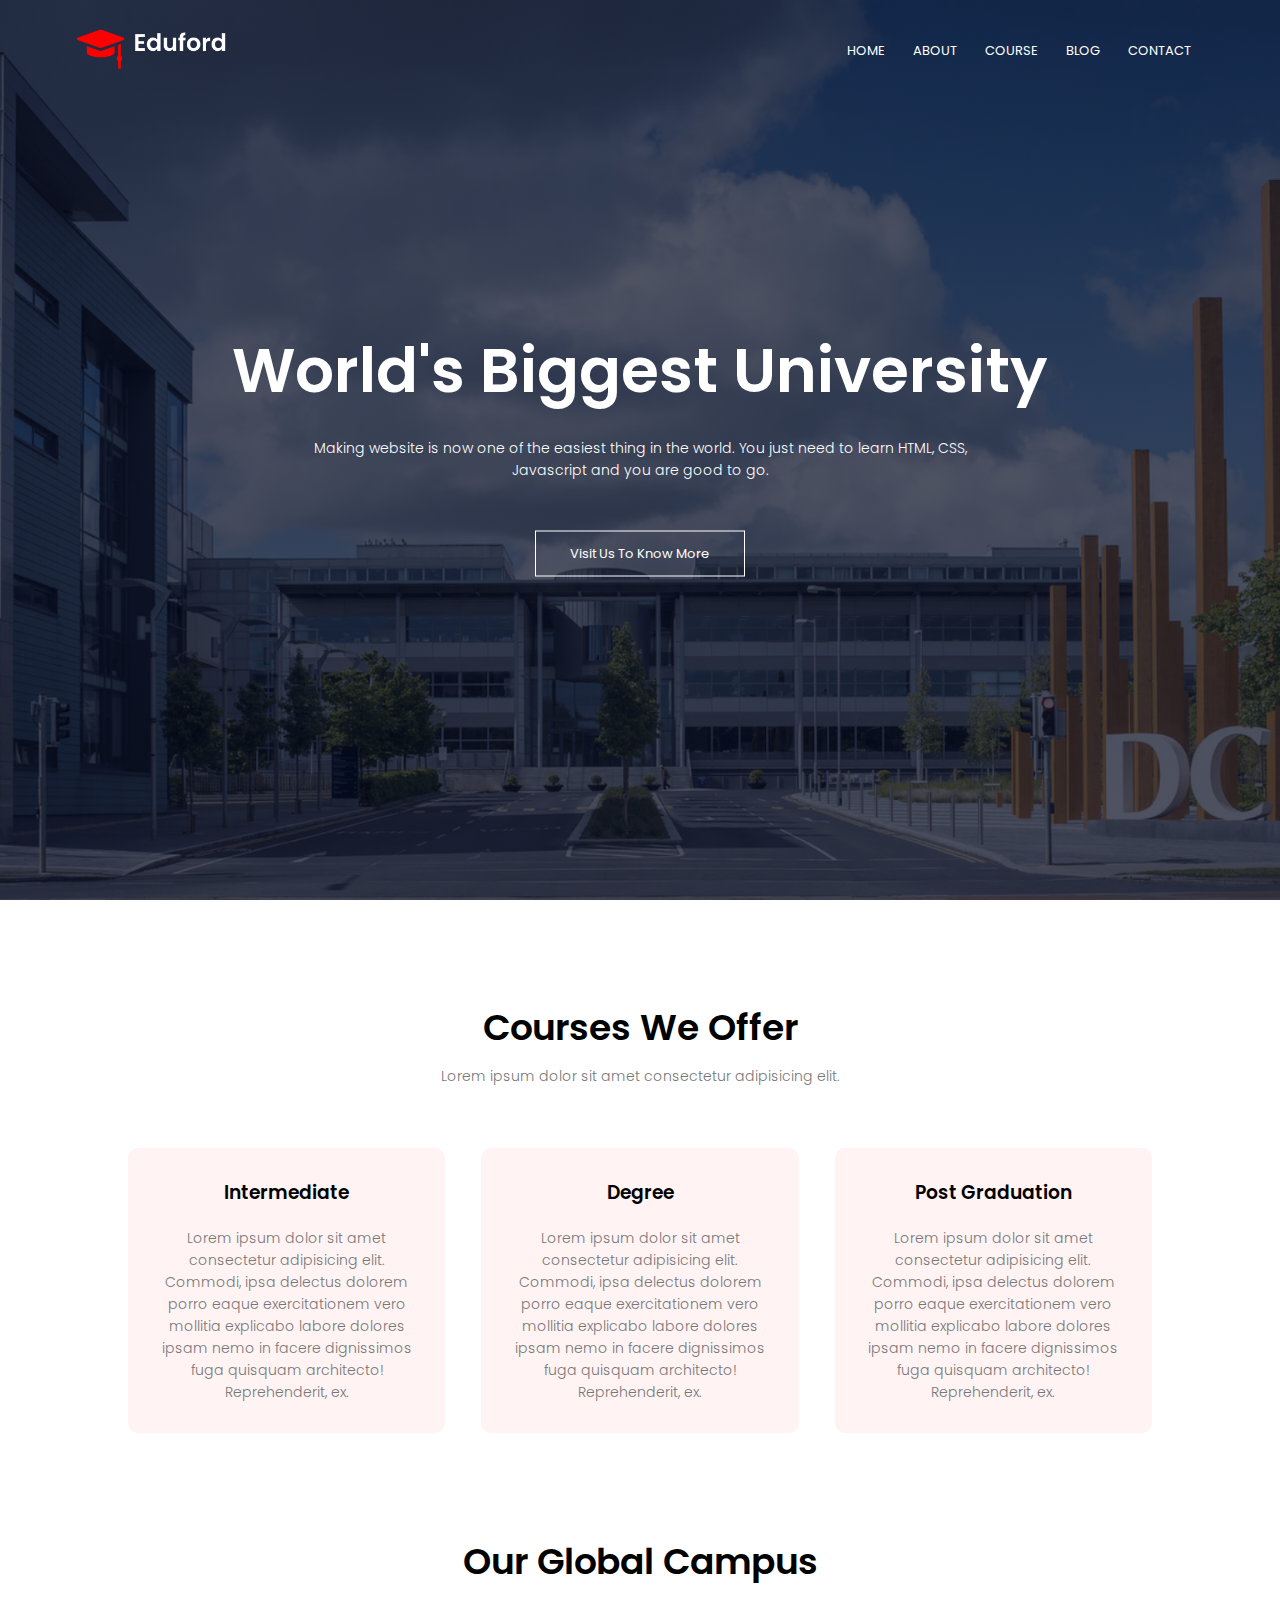
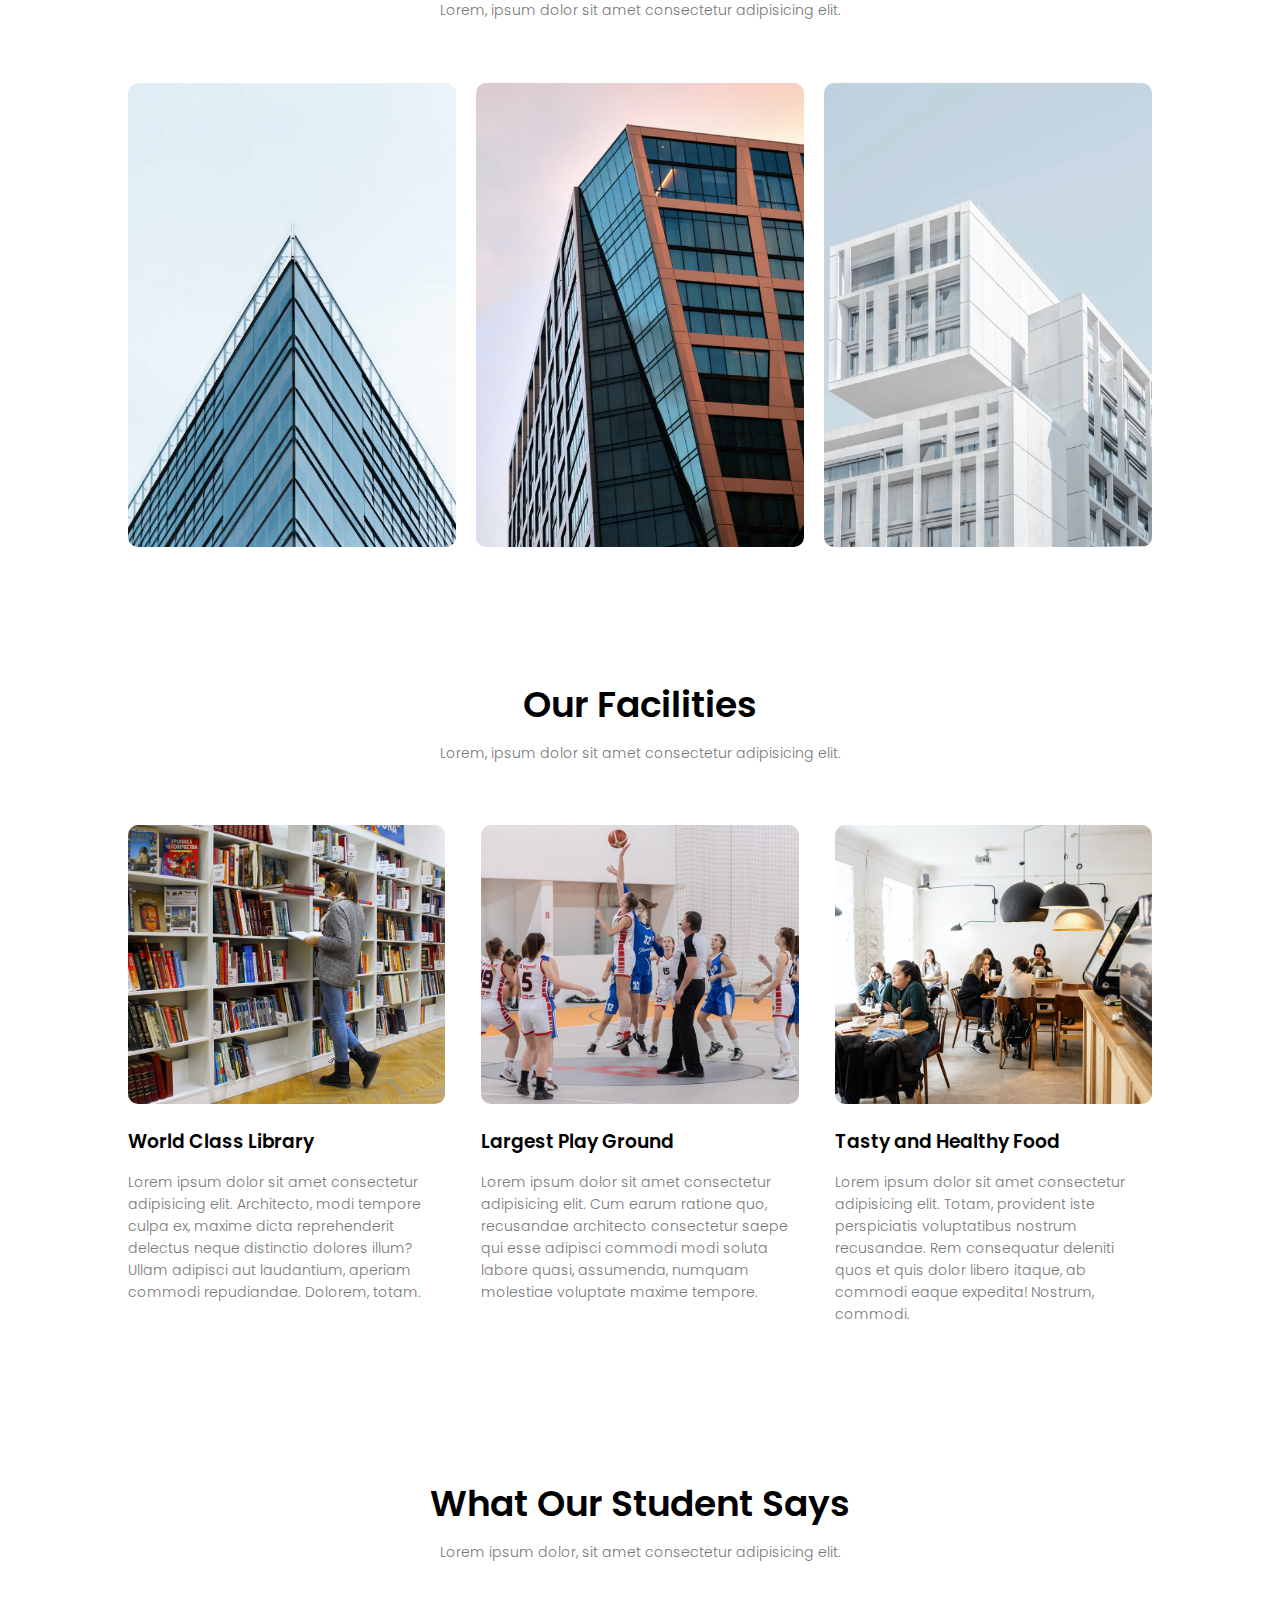
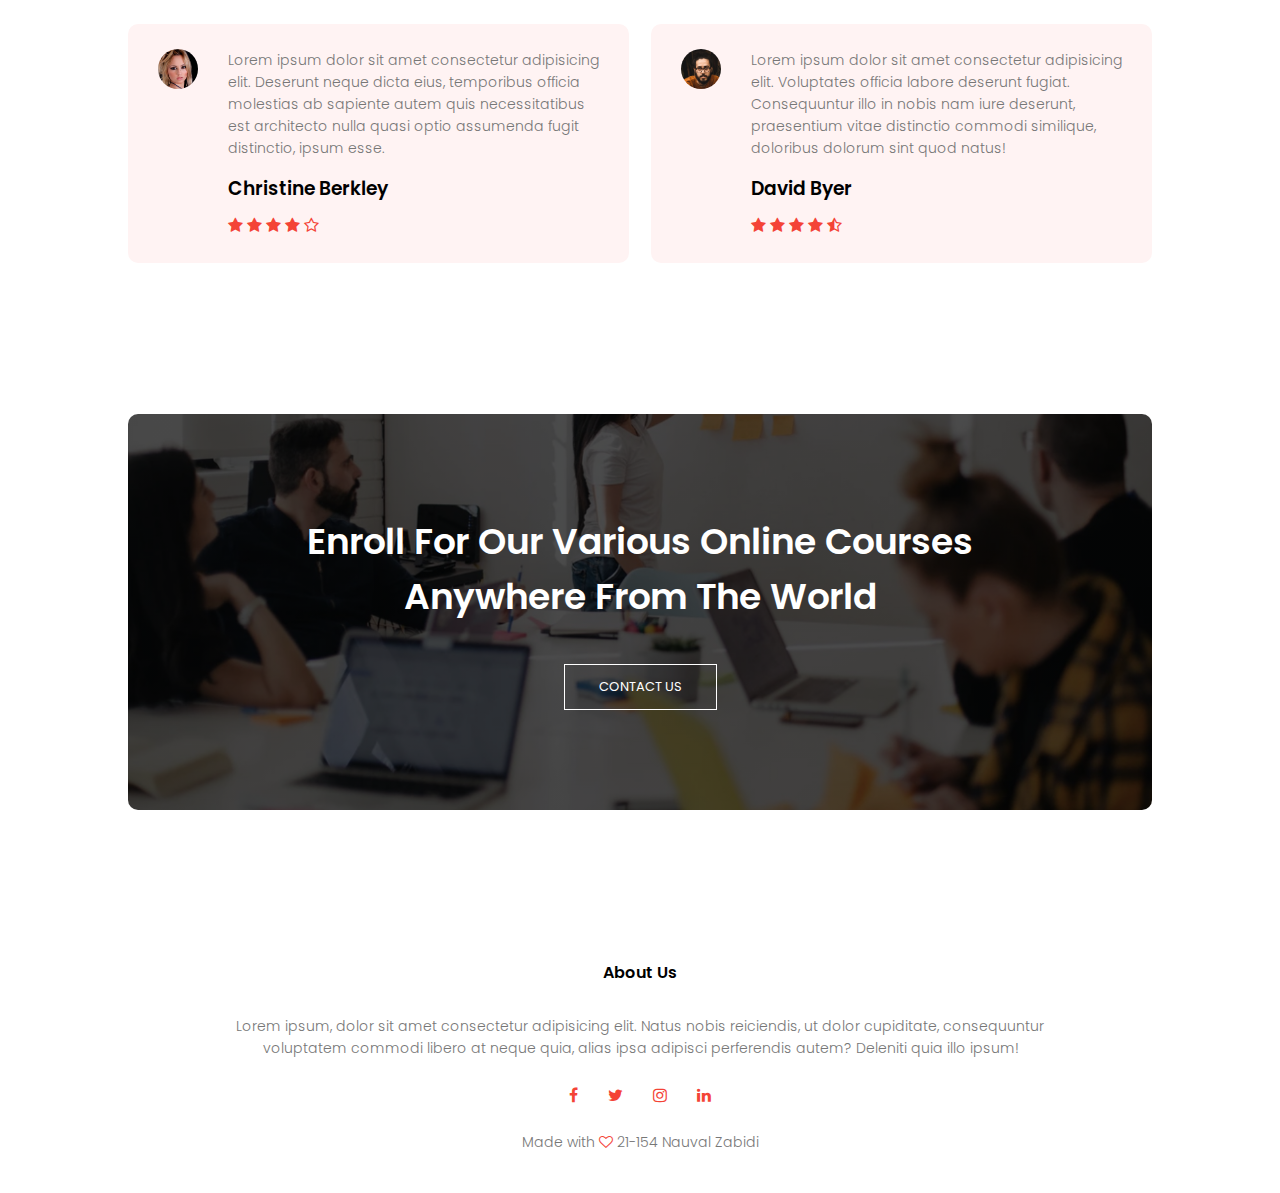
<file: index.html>
<!DOCTYPE html>
<html lang="en">
<head>
    <meta charset="UTF-8">
    <meta http-equiv="X-UA-Compatible" content="IE=edge">
    <meta name="viewport" content="width=device-width, initial-scale=1.0">
    <title>210441100154 Moh. Nauval Zabidi</title>
    <link rel="stylesheet" href="style.css">
    <link rel="preconnect" href="htpps://fonts/gstatic.com">
    <link href="https://fonts.googleapis.com/css2?family=Poppins:wght@100;200;300;400;500;600;700&display=swap" rel="stylesheet">
    <link rel="stylesheet" href="https://stackpath.bootstrapcdn.com/font-awesome/4.7.0/css/font-awesome.min.css">
</head>
<body>
<section class="header">
    <nav>
        <a href="index.html"><img src="images/logo.png"></a>
        <div class="nav-links" id="navLinks">
            <i class="fa fa-times" onclick="hideMenu()"></i>
            <ul>
                <li><a href="index.html">HOME</a></li>
                <li><a href="about.html">ABOUT</a></li>
                <li><a href="course.html">COURSE</a></li>
                <li><a href="blog.html">BLOG</a></li>
                <li><a href="contact.html">CONTACT</a></li>
            </ul>
        </div>
        <i class="fa fa-bars" onclick="showMenu()"></i>
    </nav>

    <div class="text-box">
        <h1>World's Biggest University</h1>
        <p>Making website is now one of the easiest thing in the world. You just need to learn HTML, CSS,<br>Javascript and you are good to go.</p>
        
        <a href="" class="hero-btn">Visit Us To Know More</a>
    </div>
</section>

<!------- Course ------>
<section class="course">
    <h1>Courses We Offer</h1>
    <p>Lorem ipsum dolor sit amet consectetur adipisicing elit.</p>

    <div class="row">
        <div class="course-col">
            <h3>Intermediate</h3>
            <p>Lorem ipsum dolor sit amet consectetur adipisicing elit. Commodi, ipsa delectus dolorem porro eaque exercitationem vero mollitia explicabo labore dolores ipsam nemo in facere dignissimos fuga quisquam architecto! Reprehenderit, ex.</p>
        </div>
        <div class="course-col">
            <h3>Degree</h3>
            <p>Lorem ipsum dolor sit amet consectetur adipisicing elit. Commodi, ipsa delectus dolorem porro eaque exercitationem vero mollitia explicabo labore dolores ipsam nemo in facere dignissimos fuga quisquam architecto! Reprehenderit, ex.</p>
        </div>
        <div class="course-col">
            <h3>Post Graduation</h3>
            <p>Lorem ipsum dolor sit amet consectetur adipisicing elit. Commodi, ipsa delectus dolorem porro eaque exercitationem vero mollitia explicabo labore dolores ipsam nemo in facere dignissimos fuga quisquam architecto! Reprehenderit, ex.</p>
        </div>
    </div>
</section>

<!------- Campus ------>

<section class="campus">
    <h1>Our Global Campus</h1>
    <p>Lorem, ipsum dolor sit amet consectetur adipisicing elit.</p>
    <div class="row">
        <div class="campus-col">
            <img src="images/london.png">
            <div class="layer">
                <h3>LONDON</h3>
            </div>
        </div>
        <div class="campus-col">
            <img src="images/newyork.png">
            <div class="layer">
                <h3>NEW YORK</h3>
            </div>
        </div>
        <div class="campus-col">
            <img src="images/washington.png">
            <div class="layer">
                <h3>WASHINGTON</h3>
            </div>
        </div>
    </div>
</section>

<!------- Facilities ------>
<section class="facilities">
    <h1>Our Facilities</h1>
    <p>Lorem, ipsum dolor sit amet consectetur adipisicing elit.</p>
    <div class="row">
        <div class="facilities-col">
            <img src="images/library.png">
            <h3>World Class Library</h3>
            <p>Lorem ipsum dolor sit amet consectetur adipisicing elit. Architecto, modi tempore culpa ex, maxime dicta reprehenderit delectus neque distinctio dolores illum? Ullam adipisci aut laudantium, aperiam commodi repudiandae. Dolorem, totam.</p>
        </div>
        <div class="facilities-col">
            <img src="images/basketball.png">
            <h3>Largest Play Ground</h3>
            <p>Lorem ipsum dolor sit amet consectetur adipisicing elit. Cum earum ratione quo, recusandae architecto consectetur saepe qui esse adipisci commodi modi soluta labore quasi, assumenda, numquam molestiae voluptate maxime tempore.</p>
        </div>
        <div class="facilities-col">
            <img src="images/cafeteria.png">
            <h3>Tasty and Healthy Food</h3>
            <p>Lorem ipsum dolor sit amet consectetur adipisicing elit. Totam, provident iste perspiciatis voluptatibus nostrum recusandae. Rem consequatur deleniti quos et quis dolor libero itaque, ab commodi eaque expedita! Nostrum, commodi.</p>
        </div>
    </div>
</section>

<!------- testimonials ------>
<section class="testimonials">
    <h1>What Our Student Says</h1>
    <p>Lorem ipsum dolor, sit amet consectetur adipisicing elit.</p>

    <div class="row">
        <div class="testimonial-col">
            <img src="images/user1.jpg">
            <div>
                <p>Lorem ipsum dolor sit amet consectetur adipisicing elit. Deserunt neque dicta eius, temporibus officia molestias ab sapiente autem quis necessitatibus est architecto nulla quasi optio assumenda fugit distinctio, ipsum esse.</p>
                <h3>Christine Berkley</h3>
                <i class="fa fa-star"></i>
                <i class="fa fa-star"></i>
                <i class="fa fa-star"></i>
                <i class="fa fa-star"></i>
                <i class="fa fa-star-o"></i>
            </div>
        </div>
        <div class="testimonial-col">
            <img src="images/user2.jpg">
            <div>
                <p>Lorem ipsum dolor sit amet consectetur adipisicing elit. Voluptates officia labore deserunt fugiat. Consequuntur illo in nobis nam iure deserunt, praesentium vitae distinctio commodi similique, doloribus dolorum sint quod natus!</p>
                <h3>David Byer</h3>
                <i class="fa fa-star"></i>
                <i class="fa fa-star"></i>
                <i class="fa fa-star"></i>
                <i class="fa fa-star"></i>
                <i class="fa fa-star-half-o"></i>
            </div>
        </div>
    </div>
</section>

<!------- Call To Action ------>
<section class="cta">
    <h1>Enroll For Our Various Online Courses<br>Anywhere From The World</h1>
    <a href="" class="hero-btn">CONTACT US</a>
</section>

<!------- Footer ------>
<section class="footer">
    <h4>About Us</h4>
    <p>Lorem ipsum, dolor sit amet consectetur adipisicing elit. Natus nobis reiciendis, ut dolor cupiditate, consequuntur <br> voluptatem commodi libero at neque quia, alias ipsa adipisci perferendis autem? Deleniti quia illo ipsum!</p>
    <div class="icons">
        <i class="fa fa-facebook"></i>
        <i class="fa fa-twitter"></i>
        <i class="fa fa-instagram"></i>
        <i class="fa fa-linkedin"></i>
    </div>
    <p>Made with <i class="fa fa-heart-o"></i> 21-154 Nauval Zabidi</p>
</section>


<!------- JavaScript for toogle Menu ------>

<script>
    var navLinks = document.getElementById("navLinks");
    function showMenu(){
        navLinks.style.right = "0";
    }
    function hideMenu(){
        navLinks.style.right = "-200px";
    }
</script>

</body>
</html>
</file>
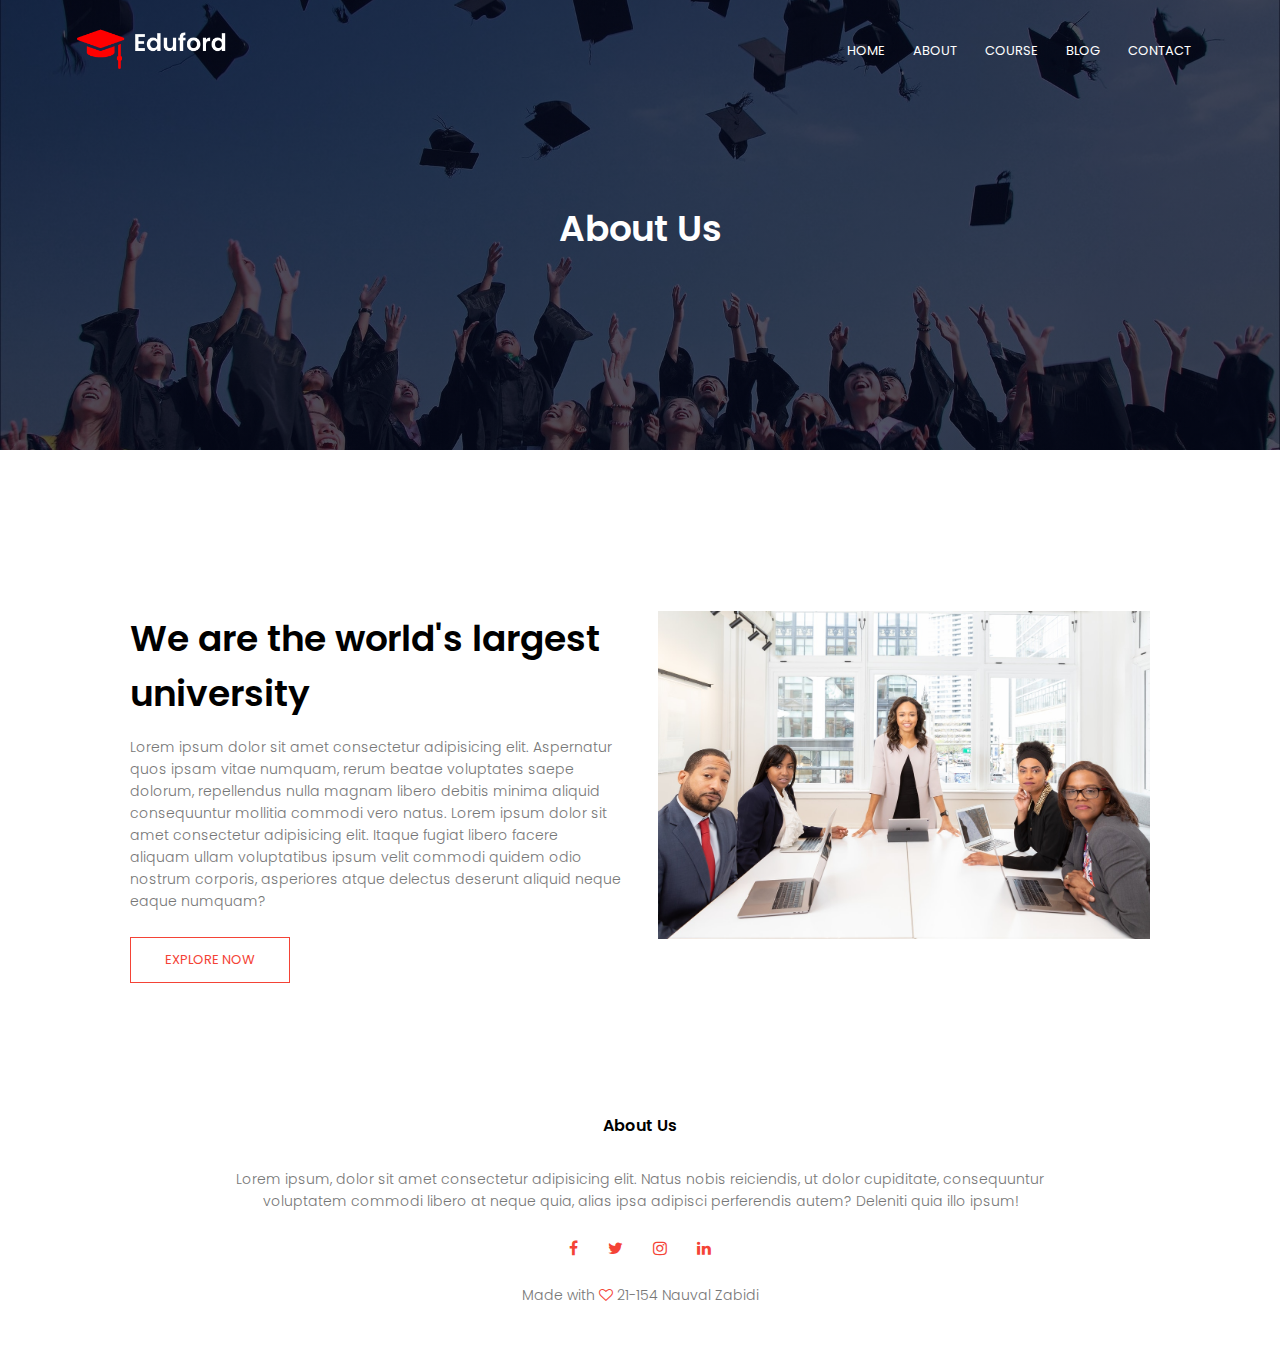
<file: about.html>
<!DOCTYPE html>
<html lang="en">
<head>
    <meta charset="UTF-8">
    <meta http-equiv="X-UA-Compatible" content="IE=edge">
    <meta name="viewport" content="width=device-width, initial-scale=1.0">
    <title>University Website Desaign - Easy Tutorials</title>
    <link rel="stylesheet" href="style.css">
    <link rel="preconnect" href="htpps://fonts/gstatic.com">
    <link href="https://fonts.googleapis.com/css2?family=Poppins:wght@100;200;300;400;500;600;700&display=swap" rel="stylesheet">
    <link rel="stylesheet" href="https://stackpath.bootstrapcdn.com/font-awesome/4.7.0/css/font-awesome.min.css">
</head>
<body>
<section class="sub-header">
    <nav>
        <a href="index.html"><img src="images/logo.png"></a>
        <div class="nav-links" id="navLinks">
            <i class="fa fa-times" onclick="hideMenu()"></i>
            <ul>
                <li><a href="index.html">HOME</a></li>
                <li><a href="about.html">ABOUT</a></li>
                <li><a href="course.html">COURSE</a></li>
                <li><a href="blog.html">BLOG</a></li>
                <li><a href="contact.html">CONTACT</a></li>
            </ul>
        </div>
        <i class="fa fa-bars" onclick="showMenu()"></i>
    </nav>
    <h1>About Us</h1>
</section>

<!------- about us content ------>
<section class="about-us">
    <div class="row">
        <div class="about-col">
            <h1>We are the world's largest university</h1>
            <p>Lorem ipsum dolor sit amet consectetur adipisicing elit. Aspernatur quos ipsam vitae numquam, rerum beatae voluptates saepe dolorum, repellendus nulla magnam libero debitis minima aliquid consequuntur mollitia commodi vero natus. Lorem ipsum dolor sit amet consectetur adipisicing elit. Itaque fugiat libero facere aliquam ullam voluptatibus ipsum velit commodi quidem odio nostrum corporis, asperiores atque delectus deserunt aliquid neque eaque numquam?</p>
            <a href="" class="hero-btn red-btn">EXPLORE NOW</a>
        </div>
        <div class="about-col">
            <img src="images/about.jpg">
        </div>
    </div>
</section>

<!------- Footer ------>
<section class="footer">
    <h4>About Us</h4>
    <p>Lorem ipsum, dolor sit amet consectetur adipisicing elit. Natus nobis reiciendis, ut dolor cupiditate, consequuntur <br> voluptatem commodi libero at neque quia, alias ipsa adipisci perferendis autem? Deleniti quia illo ipsum!</p>
    <div class="icons">
        <i class="fa fa-facebook"></i>
        <i class="fa fa-twitter"></i>
        <i class="fa fa-instagram"></i>
        <i class="fa fa-linkedin"></i>
    </div>
    <p>Made with <i class="fa fa-heart-o"></i> 21-154 Nauval Zabidi</p>
</section>


<!------- JavaScript for toogle Menu ------>

<script>
    var navLinks = document.getElementById("navLinks");
    function showMenu(){
        navLinks.style.right = "0";
    }
    function hideMenu(){
        navLinks.style.right = "-200px";
    }
</script>

</body>
</html>
</file>
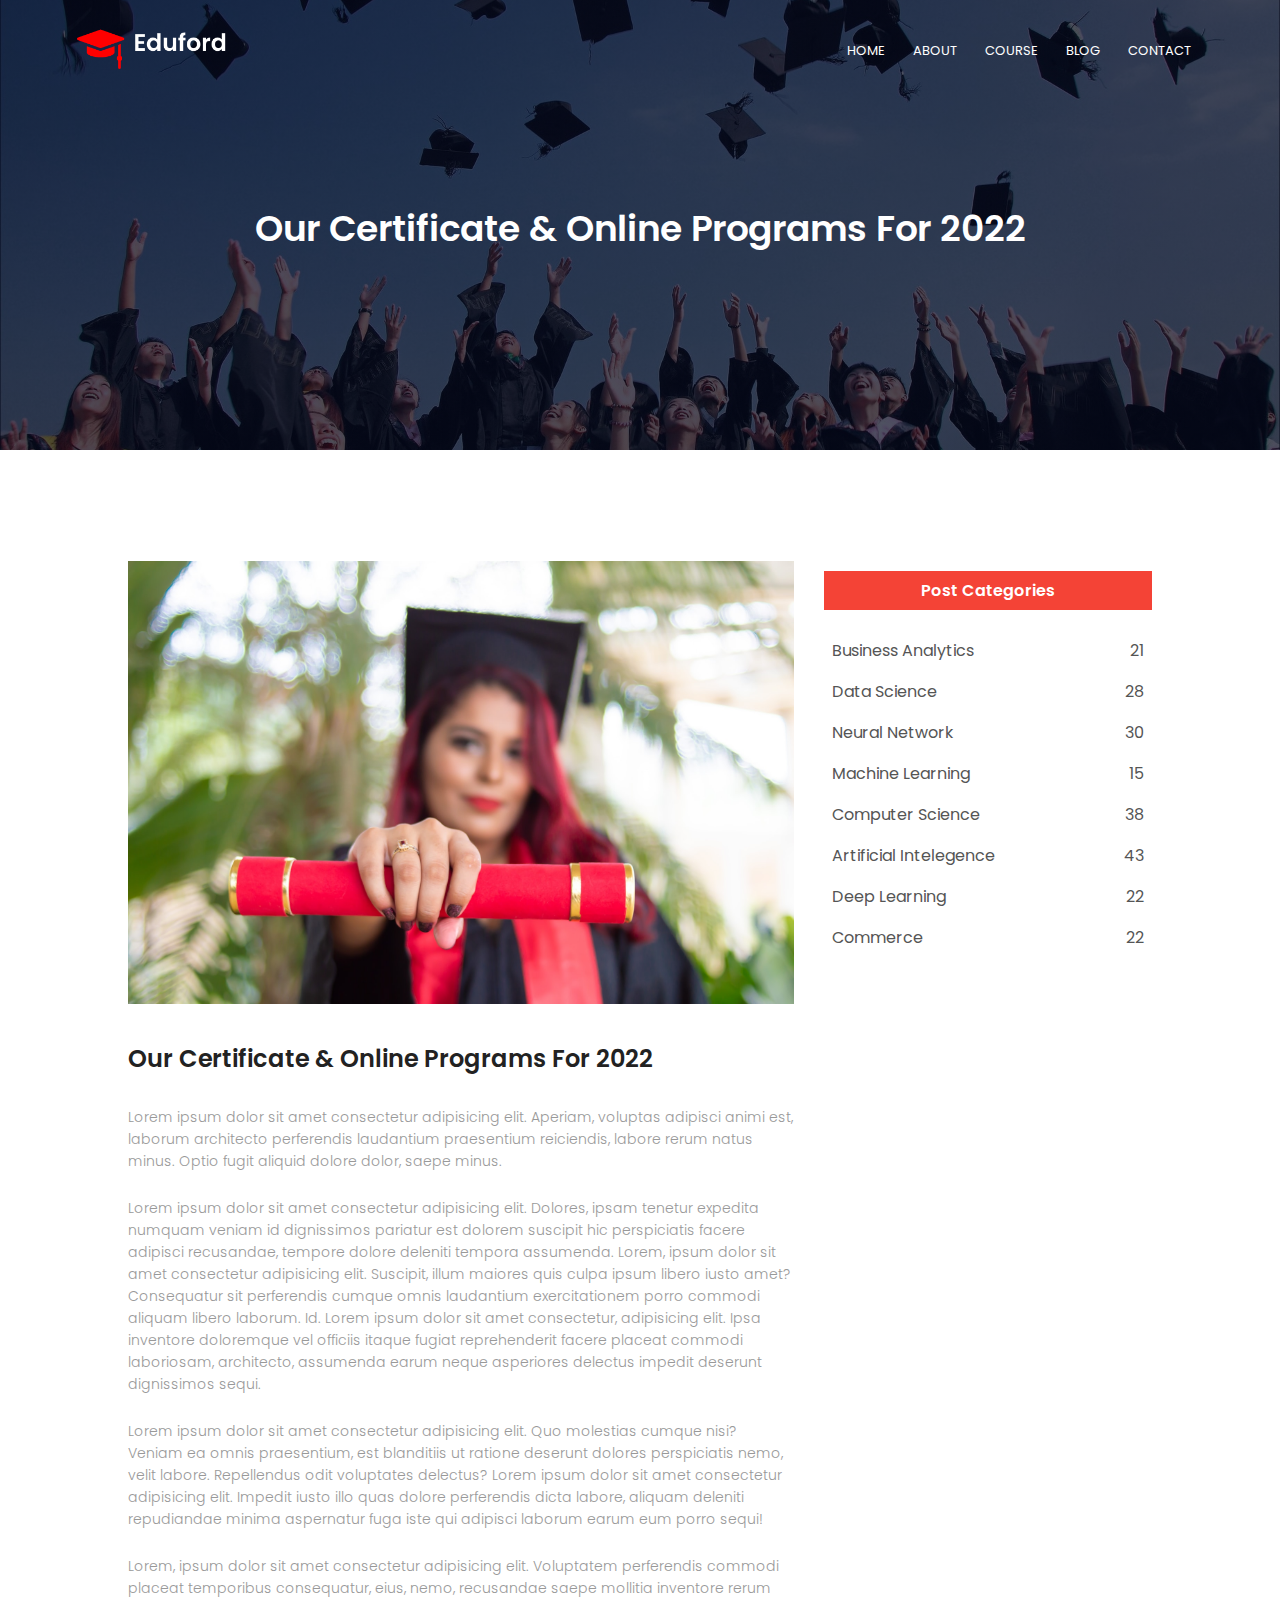
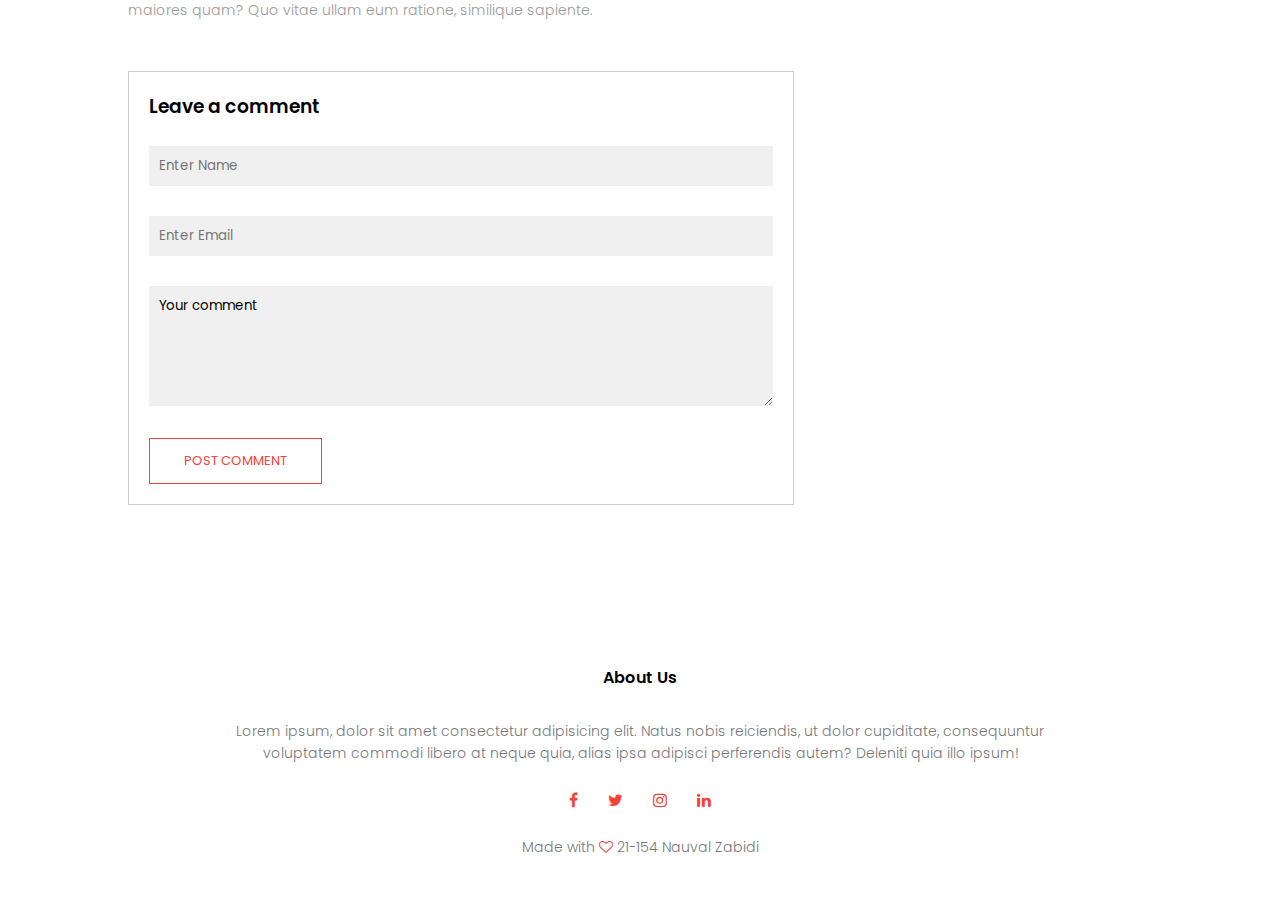
<file: blog.html>
<!DOCTYPE html>
<html lang="en">
<head>
    <meta charset="UTF-8">
    <meta http-equiv="X-UA-Compatible" content="IE=edge">
    <meta name="viewport" content="width=device-width, initial-scale=1.0">
    <title>University Website Desaign - Easy Tutorials</title>
    <link rel="stylesheet" href="style.css">
    <link rel="preconnect" href="htpps://fonts/gstatic.com">
    <link href="https://fonts.googleapis.com/css2?family=Poppins:wght@100;200;300;400;500;600;700&display=swap" rel="stylesheet">
    <link rel="stylesheet" href="https://stackpath.bootstrapcdn.com/font-awesome/4.7.0/css/font-awesome.min.css">
</head>
<body>
<section class="sub-header">
    <nav>
        <a href="index.html"><img src="images/logo.png"></a>
        <div class="nav-links" id="navLinks">
            <i class="fa fa-times" onclick="hideMenu()"></i>
            <ul>
                <li><a href="index.html">HOME</a></li>
                <li><a href="about.html">ABOUT</a></li>
                <li><a href="course.html">COURSE</a></li>
                <li><a href="blog.html">BLOG</a></li>
                <li><a href="contact.html">CONTACT</a></li>
            </ul>
        </div>
        <i class="fa fa-bars" onclick="showMenu()"></i>
    </nav>
    <h1>Our Certificate & Online Programs For 2022</h1>
</section>
<!------- blog page content ------>
<section class="blog-content">
    <div class="row">
        <div class="blog-left">
            <img src="images/certificate.jpg">
            <h2>Our Certificate & Online Programs For 2022</h2>
            <p>Lorem ipsum dolor sit amet consectetur adipisicing elit. Aperiam, voluptas adipisci animi est, laborum architecto perferendis laudantium praesentium reiciendis, labore rerum natus minus. Optio fugit aliquid dolore dolor, saepe minus.</p>
            <br>
            <p>Lorem ipsum dolor sit amet consectetur adipisicing elit. Dolores, ipsam tenetur expedita numquam veniam id dignissimos pariatur est dolorem suscipit hic perspiciatis facere adipisci recusandae, tempore dolore deleniti tempora assumenda. Lorem, ipsum dolor sit amet consectetur adipisicing elit. Suscipit, illum maiores quis culpa ipsum libero iusto amet? Consequatur sit perferendis cumque omnis laudantium exercitationem porro commodi aliquam libero laborum. Id. Lorem ipsum dolor sit amet consectetur, adipisicing elit. Ipsa inventore doloremque vel officiis itaque fugiat reprehenderit facere placeat commodi laboriosam, architecto, assumenda earum neque asperiores delectus impedit deserunt dignissimos sequi.</p>
            <br>
            <p>Lorem ipsum dolor sit amet consectetur adipisicing elit. Quo molestias cumque nisi? Veniam ea omnis praesentium, est blanditiis ut ratione deserunt dolores perspiciatis nemo, velit labore. Repellendus odit voluptates delectus? Lorem ipsum dolor sit amet consectetur adipisicing elit. Impedit iusto illo quas dolore perferendis dicta labore, aliquam deleniti repudiandae minima aspernatur fuga iste qui adipisci laborum earum eum porro sequi!</p>
            <br>
            <p>Lorem, ipsum dolor sit amet consectetur adipisicing elit. Voluptatem perferendis commodi placeat temporibus consequatur, eius, nemo, recusandae saepe mollitia inventore rerum maiores quam? Quo vitae ullam eum ratione, similique sapiente.</p>

            <div class="comment-box">
                <h3>Leave a comment</h3>
                <form class="comment-form">
                    <input type="text" placeholder="Enter Name">
                    <input type="email" placeholder="Enter Email">
                    <textarea rows="5">Your comment</textarea>
                    <button type="submit" class="hero-btn red-btn">POST COMMENT</button>
                </form>
            </div>
        </div>
        <div class="blog-right">
            <h3>Post Categories</h3>
            <div>
                <span>Business Analytics</span>
                <span>21</span>
            </div>
            <div>
                <span>Data Science</span>
                <span>28</span>
            </div>
            <div>
                <span>Neural Network</span>
                <span>30</span>
            </div>
            <div>
                <span>Machine Learning</span>
                <span>15</span>
            </div>
            <div>
                <span>Computer Science</span>
                <span>38</span>
            </div>
            <div>
                <span>Artificial Intelegence</span>
                <span>43</span>
            </div>
            <div>
                <span>Deep Learning</span>
                <span>22</span>
            </div>
            <div>
                <span>Commerce</span>
                <span>22</span>
            </div>
        </div>
    </div>

</section>
<!------- Footer ------>
<section class="footer">
    <h4>About Us</h4>
    <p>Lorem ipsum, dolor sit amet consectetur adipisicing elit. Natus nobis reiciendis, ut dolor cupiditate, consequuntur <br> voluptatem commodi libero at neque quia, alias ipsa adipisci perferendis autem? Deleniti quia illo ipsum!</p>
    <div class="icons">
        <i class="fa fa-facebook"></i>
        <i class="fa fa-twitter"></i>
        <i class="fa fa-instagram"></i>
        <i class="fa fa-linkedin"></i>
    </div>
    <p>Made with <i class="fa fa-heart-o"></i> 21-154 Nauval Zabidi</p>
</section>

<!------- JavaScript for toogle Menu ------>
<script>
    var navLinks = document.getElementById("navLinks");
    function showMenu(){
        navLinks.style.right = "0";
    }
    function hideMenu(){
        navLinks.style.right = "-200px";
    }
</script>

</body>
</html>
</file>
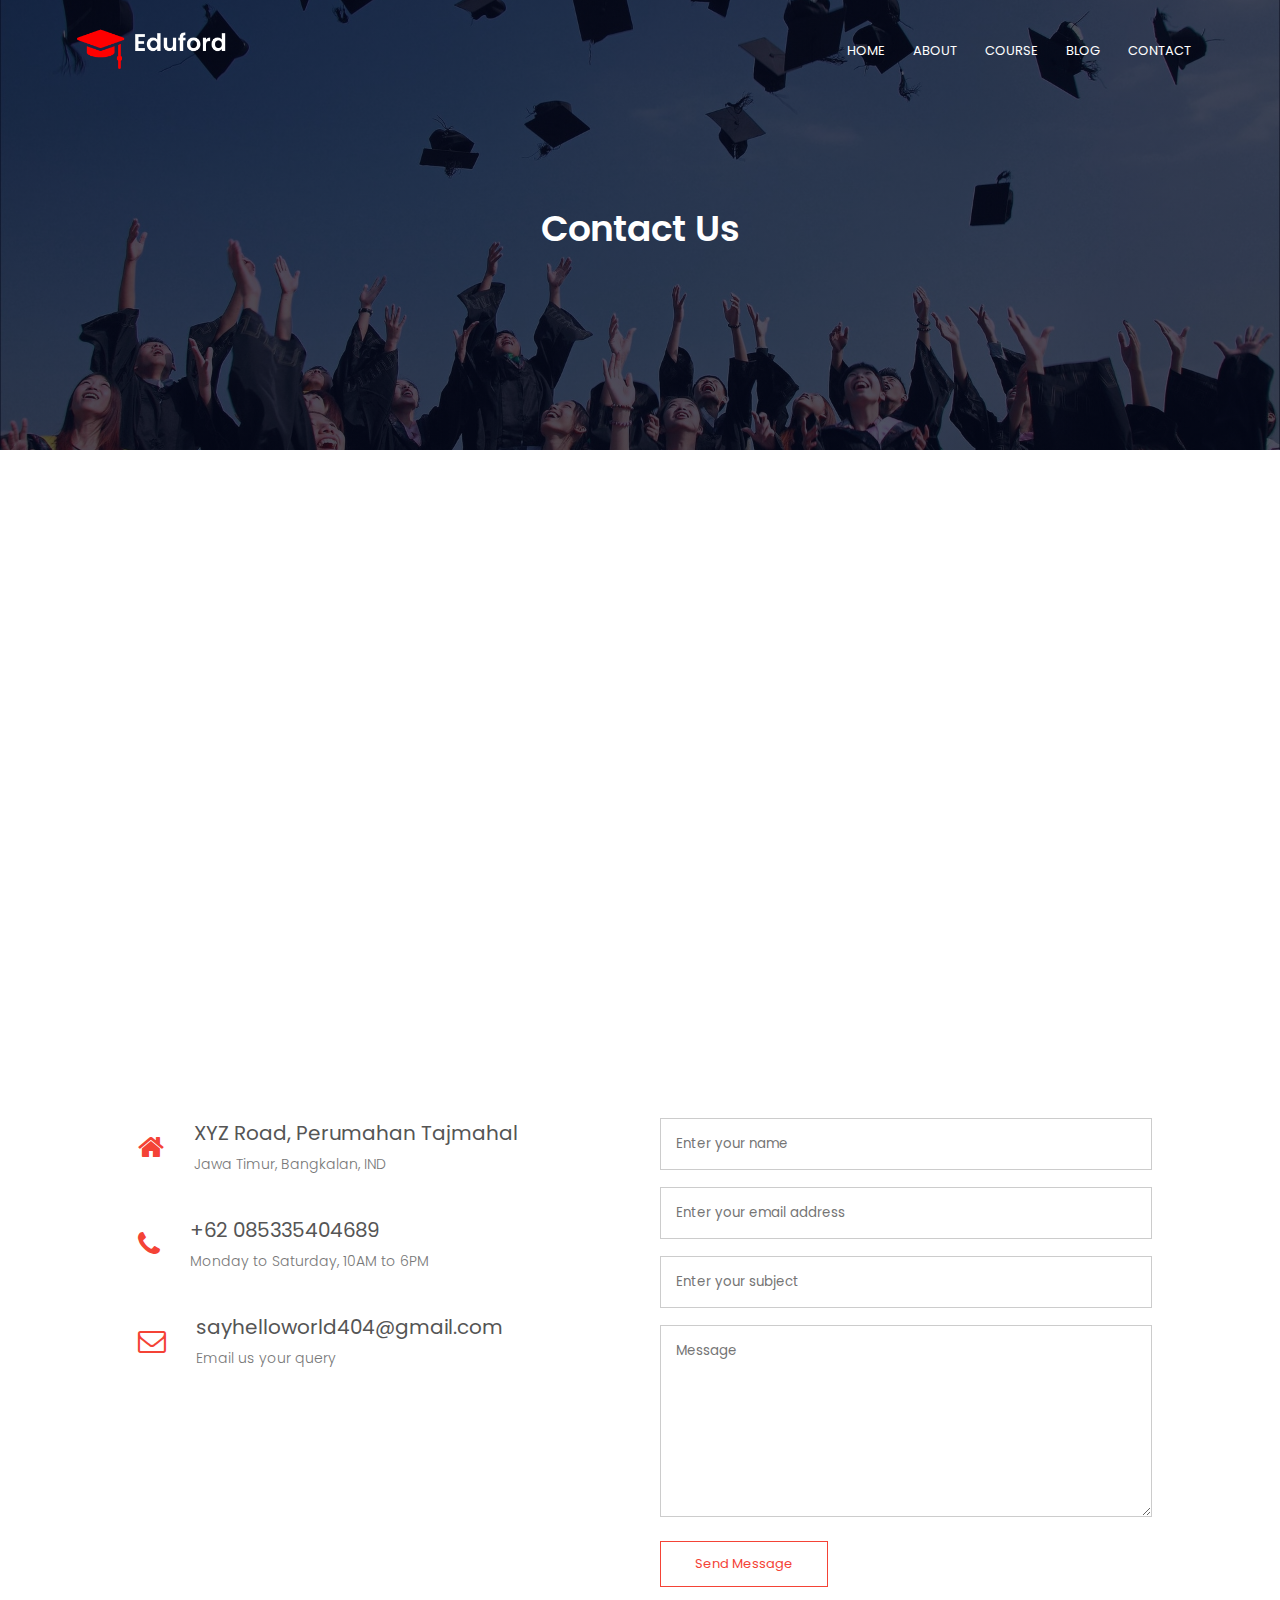
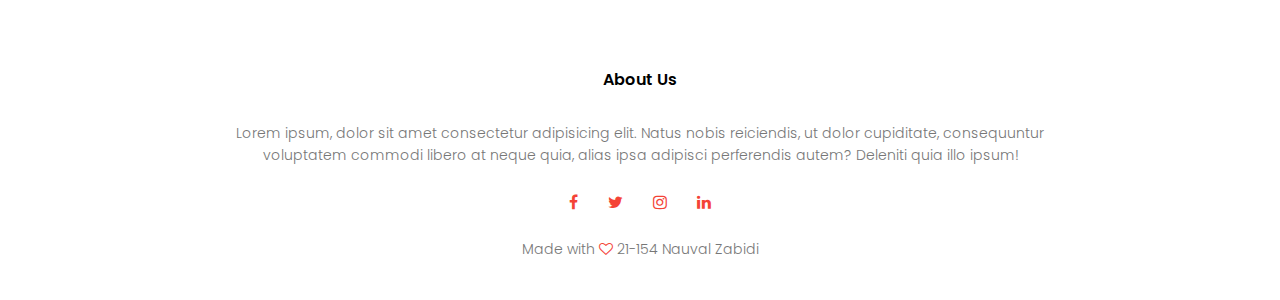
<file: contact.html>
<!DOCTYPE html>
<html lang="en">
<head>
    <meta charset="UTF-8">
    <meta http-equiv="X-UA-Compatible" content="IE=edge">
    <meta name="viewport" content="width=device-width, initial-scale=1.0">
    <title>210441100154 Moh. Nauval Zabidi</title>
    <link rel="stylesheet" href="style.css">
    <link rel="preconnect" href="htpps://fonts/gstatic.com">
    <link href="https://fonts.googleapis.com/css2?family=Poppins:wght@100;200;300;400;500;600;700&display=swap" rel="stylesheet">
    <link rel="stylesheet" href="https://stackpath.bootstrapcdn.com/font-awesome/4.7.0/css/font-awesome.min.css">
</head>
<body>
<section class="sub-header">
    <nav>
        <a href="index.html"><img src="images/logo.png"></a>
        <div class="nav-links" id="navLinks">
            <i class="fa fa-times" onclick="hideMenu()"></i>
            <ul>
                <li><a href="index.html">HOME</a></li>
                <li><a href="about.html">ABOUT</a></li>
                <li><a href="course.html">COURSE</a></li>
                <li><a href="blog.html">BLOG</a></li>
                <li><a href="contact.html">CONTACT</a></li>
            </ul>
        </div>
        <i class="fa fa-bars" onclick="showMenu()"></i>
    </nav>
    <h1>Contact Us</h1>
</section>
<!------- contact us ------>
<section class="location">
    <iframe src="https://www.google.com/maps/embed?pb=!1m18!1m12!1m3!1d3958.9847943107593!2d112.72089201462714!3d-7.127754794853003!2m3!1f0!2f0!3f0!3m2!1i1024!2i768!4f13.1!3m3!1m2!1s0x2dd803dd886bbff5%3A0x9777ca139b28195d!2sUniversity%20of%20Trunojoyo%20Madura!5e0!3m2!1sen!2sid!4v1653567740392!5m2!1sen!2sid" width="600" height="450" style="border:0;" allowfullscreen="" loading="lazy" referrerpolicy="no-referrer-when-downgrade"></iframe>
</section>
<section class="contact-us">
    <div class="row">
        <div class="contact-col">
            <div>
                <i class="fa fa-home"></i>
                <span>
                    <h5>XYZ Road, Perumahan Tajmahal</h5>
                    <p>Jawa Timur, Bangkalan, IND</p>
                </span>
            </div>
            <div>
                <i class="fa fa-phone"></i>
                <span>
                    <h5>+62 085335404689</h5>
                    <p>Monday to Saturday, 10AM to 6PM</p>
                </span>
            </div>
            <div>
                <i class="fa fa-envelope-o"></i>
                <span>
                    <h5>sayhelloworld404@gmail.com</h5>
                    <p>Email us your query</p>
                </span>
            </div>
        </div>
        <div class="contact-col">
            <form action="form-handler.php" method="post">
                <input type="text" name="name" placeholder="Enter your name" required>
                <input type="email" name="email" placeholder="Enter your email address" required>
                <input type="text" name="subject" placeholder="Enter your subject" required>
                <textarea rows="8" name="message" placeholder="Message" required></textarea>
                <button type="submit" class="hero-btn red-btn">Send Message</button>
            </form>
        </div>
    </div>
</section>


<!------- Footer ------>
<section class="footer">
    <h4>About Us</h4>
    <p>Lorem ipsum, dolor sit amet consectetur adipisicing elit. Natus nobis reiciendis, ut dolor cupiditate, consequuntur <br> voluptatem commodi libero at neque quia, alias ipsa adipisci perferendis autem? Deleniti quia illo ipsum!</p>
    <div class="icons">
        <i class="fa fa-facebook"></i>
        <i class="fa fa-twitter"></i>
        <i class="fa fa-instagram"></i>
        <i class="fa fa-linkedin"></i>
    </div>
    <p>Made with <i class="fa fa-heart-o"></i> 21-154 Nauval Zabidi</p>
</section>


<!------- JavaScript for toogle Menu ------>

<script>
    var navLinks = document.getElementById("navLinks");
    function showMenu(){
        navLinks.style.right = "0";
    }
    function hideMenu(){
        navLinks.style.right = "-200px";
    }
</script>

</body>
</html>
</file>
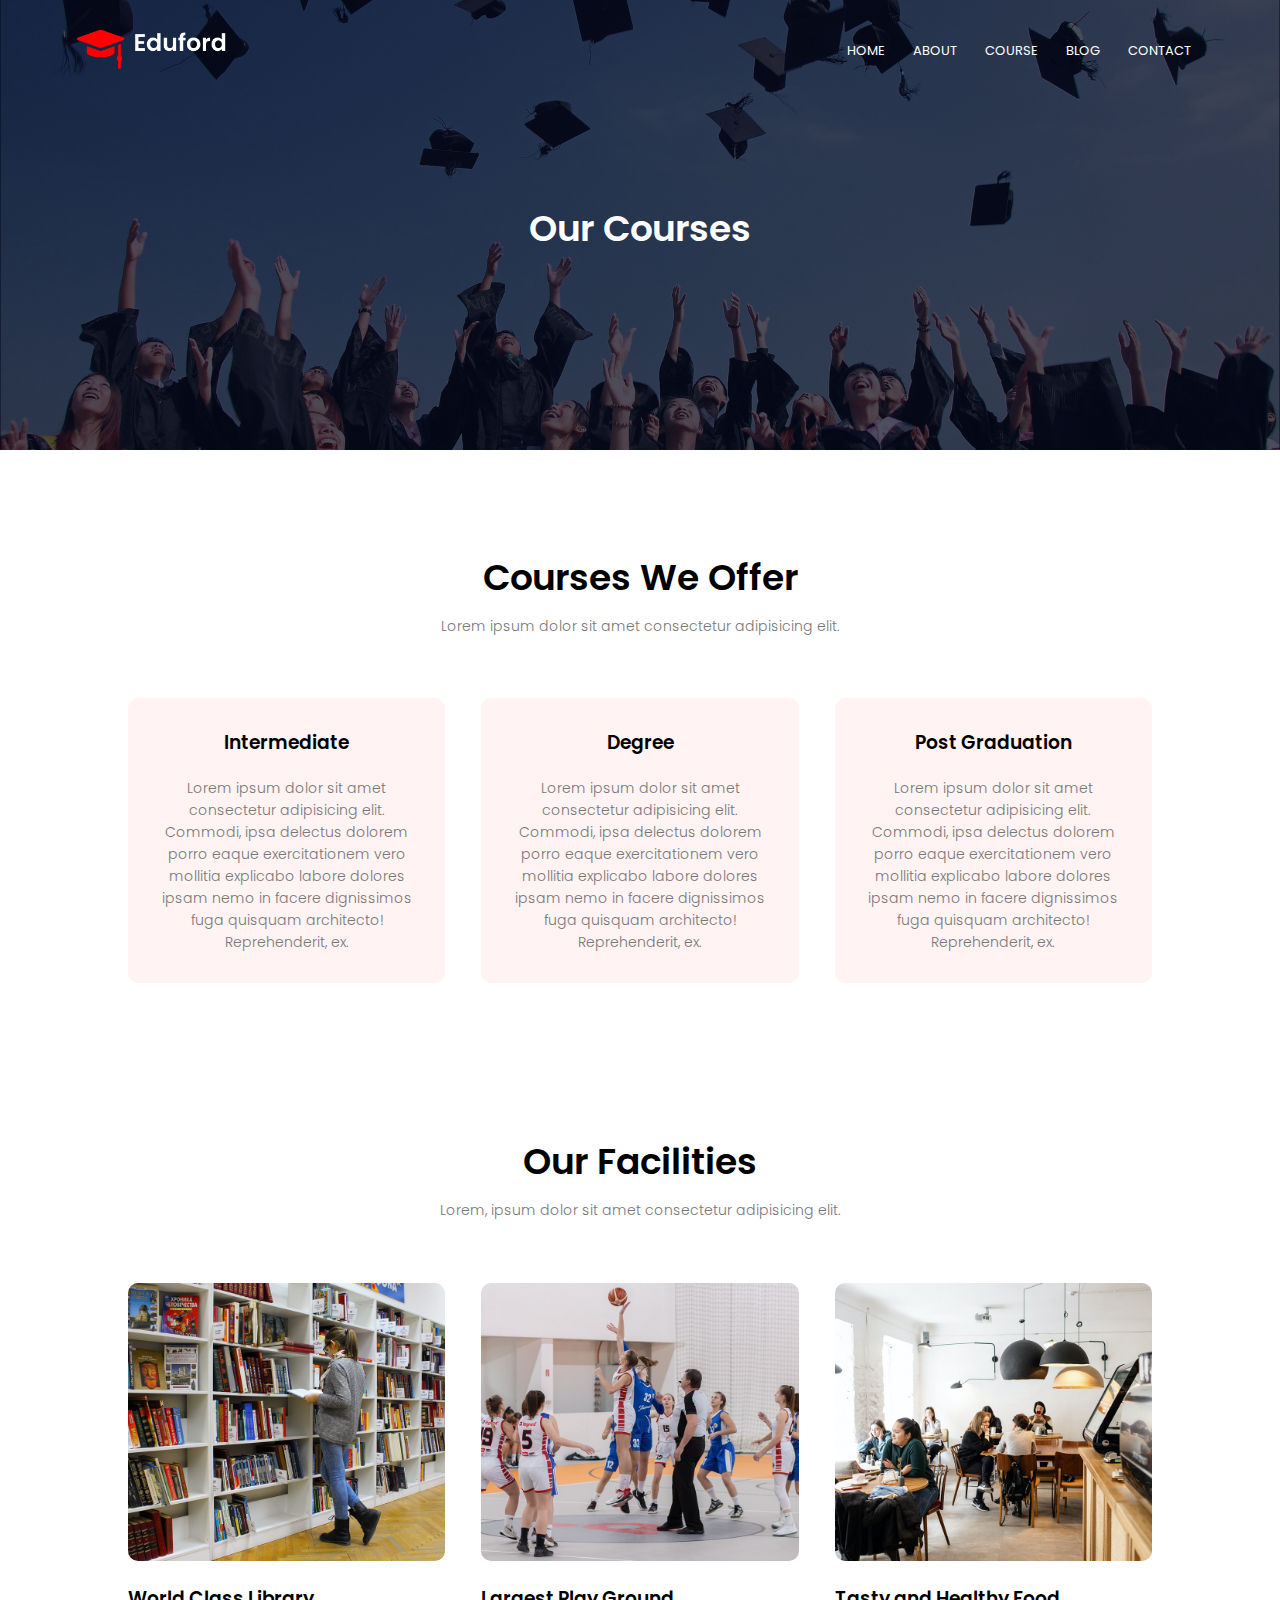
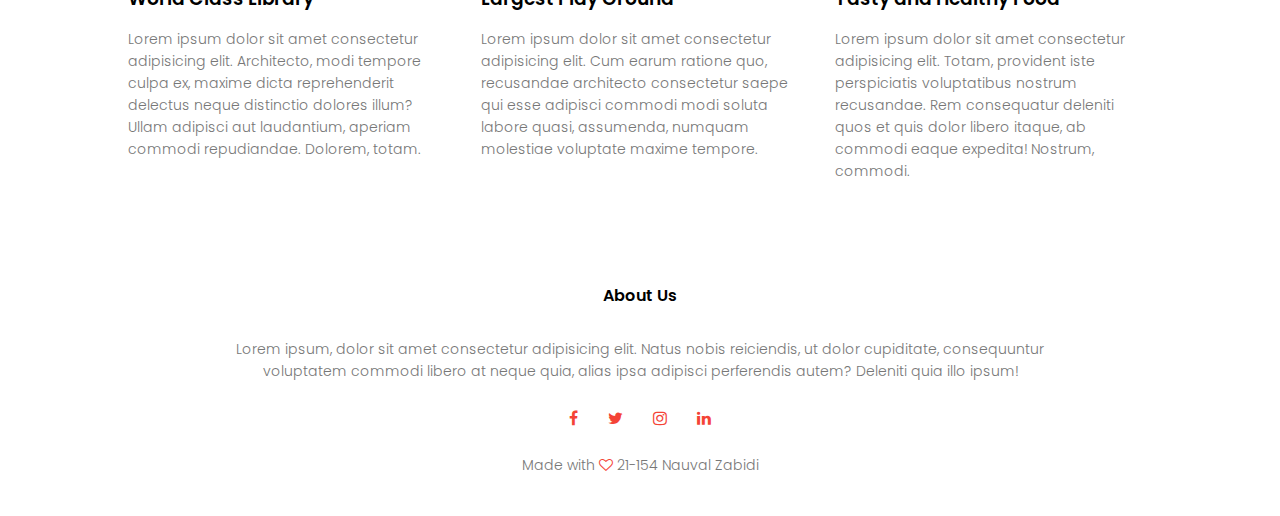
<file: course.html>
<!DOCTYPE html>
<html lang="en">
<head>
    <meta charset="UTF-8">
    <meta http-equiv="X-UA-Compatible" content="IE=edge">
    <meta name="viewport" content="width=device-width, initial-scale=1.0">
    <title>210441100154 Moh. Nauval Zabidi</title>
    <link rel="stylesheet" href="style.css">
    <link rel="preconnect" href="htpps://fonts/gstatic.com">
    <link href="https://fonts.googleapis.com/css2?family=Poppins:wght@100;200;300;400;500;600;700&display=swap" rel="stylesheet">
    <link rel="stylesheet" href="https://stackpath.bootstrapcdn.com/font-awesome/4.7.0/css/font-awesome.min.css">
</head>
<body>
<section class="sub-header">
    <nav>
        <a href="index.html"><img src="images/logo.png"></a>
        <div class="nav-links" id="navLinks">
            <i class="fa fa-times" onclick="hideMenu()"></i>
            <ul>
                <li><a href="index.html">HOME</a></li>
                <li><a href="about.html">ABOUT</a></li>
                <li><a href="course.html">COURSE</a></li>
                <li><a href="blog.html">BLOG</a></li>
                <li><a href="contact.html">CONTACT</a></li>
            </ul>
        </div>
        <i class="fa fa-bars" onclick="showMenu()"></i>
    </nav>
    <h1>Our Courses</h1>
</section>

<!------- courses ------>
<section class="course">
    <h1>Courses We Offer</h1>
    <p>Lorem ipsum dolor sit amet consectetur adipisicing elit.</p>

    <div class="row">
        <div class="course-col">
            <h3>Intermediate</h3>
            <p>Lorem ipsum dolor sit amet consectetur adipisicing elit. Commodi, ipsa delectus dolorem porro eaque exercitationem vero mollitia explicabo labore dolores ipsam nemo in facere dignissimos fuga quisquam architecto! Reprehenderit, ex.</p>
        </div>
        <div class="course-col">
            <h3>Degree</h3>
            <p>Lorem ipsum dolor sit amet consectetur adipisicing elit. Commodi, ipsa delectus dolorem porro eaque exercitationem vero mollitia explicabo labore dolores ipsam nemo in facere dignissimos fuga quisquam architecto! Reprehenderit, ex.</p>
        </div>
        <div class="course-col">
            <h3>Post Graduation</h3>
            <p>Lorem ipsum dolor sit amet consectetur adipisicing elit. Commodi, ipsa delectus dolorem porro eaque exercitationem vero mollitia explicabo labore dolores ipsam nemo in facere dignissimos fuga quisquam architecto! Reprehenderit, ex.</p>
        </div>
    </div>
</section>

<!------- Fasilities ------>
<section class="facilities">
    <h1>Our Facilities</h1>
    <p>Lorem, ipsum dolor sit amet consectetur adipisicing elit.</p>
    <div class="row">
        <div class="facilities-col">
            <img src="images/library.png">
            <h3>World Class Library</h3>
            <p>Lorem ipsum dolor sit amet consectetur adipisicing elit. Architecto, modi tempore culpa ex, maxime dicta reprehenderit delectus neque distinctio dolores illum? Ullam adipisci aut laudantium, aperiam commodi repudiandae. Dolorem, totam.</p>
        </div>
        <div class="facilities-col">
            <img src="images/basketball.png">
            <h3>Largest Play Ground</h3>
            <p>Lorem ipsum dolor sit amet consectetur adipisicing elit. Cum earum ratione quo, recusandae architecto consectetur saepe qui esse adipisci commodi modi soluta labore quasi, assumenda, numquam molestiae voluptate maxime tempore.</p>
        </div>
        <div class="facilities-col">
            <img src="images/cafeteria.png">
            <h3>Tasty and Healthy Food</h3>
            <p>Lorem ipsum dolor sit amet consectetur adipisicing elit. Totam, provident iste perspiciatis voluptatibus nostrum recusandae. Rem consequatur deleniti quos et quis dolor libero itaque, ab commodi eaque expedita! Nostrum, commodi.</p>
        </div>
    </div>
</section>
<!------- Footer ------>
<section class="footer">
    <h4>About Us</h4>
    <p>Lorem ipsum, dolor sit amet consectetur adipisicing elit. Natus nobis reiciendis, ut dolor cupiditate, consequuntur <br> voluptatem commodi libero at neque quia, alias ipsa adipisci perferendis autem? Deleniti quia illo ipsum!</p>
    <div class="icons">
        <i class="fa fa-facebook"></i>
        <i class="fa fa-twitter"></i>
        <i class="fa fa-instagram"></i>
        <i class="fa fa-linkedin"></i>
    </div>
    <p>Made with <i class="fa fa-heart-o"></i> 21-154 Nauval Zabidi</p>
</section>


<!------- JavaScript for toogle Menu ------>

<script>
    var navLinks = document.getElementById("navLinks");
    function showMenu(){
        navLinks.style.right = "0";
    }
    function hideMenu(){
        navLinks.style.right = "-200px";
    }
</script>

</body>
</html>
</file>
<file: style.css>
*{
    margin: 0;
    padding: 0;
    font-family: 'Poppins', sans-serif;
}
.header{
    min-height: 100vh;
    width: 100%;
    background-image: linear-gradient(rgba(4,9,30,0.7), rgba(4,9,30,0.7)),url(images/banner.png);
    background-position: center;
    background-size: cover;
    position: relative;
}
nav{
    display: flex;
    padding: 2% 6%;
    justify-content: space-between;
    align-items: center;
}
nav img{
    width: 150px;
}
.nav-links{
    flex: 1;
    text-align: right;
}
.nav-links ul li{
    list-style: none;
    display: inline-block;
    padding: 8px 12px;
    position: relative;
}
.nav-links ul li a{
    color: #fff;
    text-decoration: none;
    font-size: 13px;
}
.nav-links ul li::after{
    content: '';
    width: 0%;
    height: 2px;
    background: #f44336;
    display: block;
    margin: auto;
    transition: 0.5s;
}
.nav-links ul li:hover::after{
    width: 100%;
}
.text-box{
    width: 90%;
    color: #fff;
    position: absolute;
    top: 50%;
    left: 50%;
    transform: translate(-50%, -50%);
    text-align: center;
}
.text-box h1 {
    font-size: 62px;
}
.text-box p{
    margin: 10px 0 40px;
    font-size: 14px;
    color: #fff;
}
.hero-btn{
    display: inline-block;
    text-decoration: none;
    color: #fff;
    border: 1px solid #fff;
    padding: 12px 34px;
    font-size: 13px;
    background: transparent;
    position: relative;
    cursor: pointer;
}
.hero-btn:hover{
    border: 1px solid #f44336;
    background: #f44336;
    transition: 1s;
}
nav .fa{
    display: none;
}

@media(max-width: 700px){
    .text-box h1 {
        font-size: 20px;
    }
    .nav-links ul li{
        display: block;
    }
    .nav-links{
        position: fixed;
        background: #f44336;
        height: 100vh;
        width: 200px;
        top: 0;
        right: -200px;
        text-align: left;
        z-index: 2;
        transition: 1s;
    }
    nav .fa{
        display: block;
        color: #fff;
        margin: 10px;
        font-size: 22px;
        cursor: pointer;
    }
    .nav-links ul{
        padding: 30px;
    } 
}

/* ------ Course -----*/
.course{
    width: 80%;
    margin: auto;
    text-align: center;
    padding-top: 100px;
}
h1{
    font-size: 36px;
    font-weight: 600;
}
p{
    color: #777;
    font-size: 14px;
    font-weight: 300;
    line-height: 22px;
    padding: 10px;
}
.row{
    margin-top: 5%;
    display: flex;
    justify-content: space-between;
}
.course-col{
    flex-basis: 31%;
    background: #fff3f3;
    border-radius: 10px;
    margin-bottom: 5%;
    padding: 20px 12px;
    box-sizing: border-box;
    transition: 0.5s;
}
h3{
    text-align: center;
    font-weight: 600;
    margin: 10px 0;
}
.course-col:hover{
    box-shadow: 0 0 20px 0px rgba(0, 0, 0, 0.2);
}
@media(max-width: 700px){
    .row{
        flex-direction: column;
    }
}

/* ---------- Campus -------- */
.campus{
    width: 80%;
    margin: auto;
    text-align: center;
    padding-top: 50px;
}

.campus-col{
    flex-basis: 32%;
    border-radius: 10px;
    margin-bottom: 30px;
    position: relative;
    overflow: hidden;
}
.campus-col img{
    width: 100%;
    display: block;
}
.layer{
    background: transparent;
    height: 100%;
    width: 100%;
    position: absolute;
    top: 0;
    left: 0;
    transition: 0.5s;
}
.layer:hover{
    background: rgba(226, 0, 0, 0.7);
}
.layer h3{
    width: 100%;
    font-weight: 500;
    color: #fff;
    font-size: 26px;
    bottom: 0;
    left: 50%;
    transform: translateX(-50%);
    position: absolute;
    opacity: 0;
    transition: 0.5s;
}
.layer:hover h3{
    bottom: 49%;
    opacity: 1;
}
.facilities{
    width: 80%;
    margin: auto;
    text-align: center;
    padding-top: 100px;
}
.facilities-col{
    flex-basis: 31%;
    border-radius: 10px;
    margin-bottom: 5%;
    text-align: left;
}
.facilities-col img{
    width: 100%;
    border-radius: 10px;
}
.facilities-col p{
    padding: 0;
}
.facilities-col h3{
    margin-top: 16px;
    margin-bottom: 15px;
    text-align: left;
}
.testimonials{
    width: 80%;
    margin: auto;
    padding-top: 100px;
    text-align: center;
}
.testimonial-col{
    flex-basis: 44%;
    border-radius: 10px;
    margin-bottom: 5%;
    text-align: left;
    background: #fff3f3;
    padding: 25px;
    cursor: pointer;
    display: flex;
}
.testimonial-col img{
    height: 40px;
    margin-left: 5px;
    margin-right: 30px;
    border-radius: 50%;
}
.testimonial-col p{
    padding: 0;
}
.testimonial-col h3{
    margin-top: 15px;
    text-align: left;
}
.testimonial-col .fa{
    color: #f44336;
}
@media(max-width: 700px){
    .testimonial-col img{
        margin-left: 0px;
        margin-right: 15px;
    }
}

/* -------- call to action --------- */
.cta{
    margin: 100px auto;
    width: 80%;
    background-image: linear-gradient(rgba(0,0,0,0.7), rgba(0,0,0,0.7)),url(images/banners.jpg);
    background-position: center;
    background-size: cover;
    border-radius: 10px;
    text-align: center;
    padding: 100px 0;
}
.cta h1{
    color: #fff;
    margin-bottom: 40px;
    padding: 0;
}
@media(max-width: 700px){
    .cta h1{
        font-size: 24px;
    }
}

/* ------------footer---------- */
.footer{
    width: 100%;
    text-align: center;
    padding: 30px 0;
}
.footer h4{
    margin-bottom: 20px;
    margin-top: 20px;
    font-weight: 600;
}
.icons .fa{
    color: #f44336;
    margin: 0 13px;
    cursor: pointer;
    padding: 18px 0;
}

.fa-heart-o{
    color: #f44336;
}

/* -------- about us page -------- */

.sub-header{
    height: 50vh;
    width: 100%;
    background-image: linear-gradient(rgba(4,9,30,0.7), rgba(4,9,30,0.7)), url(images/background.jpg);
    background-position: center;
    background-size: cover;
    text-align: center;
    color: #fff;
}
.sub-header h1{
    margin-top: 100px;
}
.about-us{
    width: 80%;
    margin: auto;
    padding-top: 80px;
    padding-bottom: 50px;
}
.about-col{
    flex-basis: 48%;
    padding: 30px 2px;
}
.about-col img{
    width: 100%;
}

.about-col h1{
    padding-top: 0;
}
.about-col p{
    padding: 15px 0 25px;
}
.red-btn{
    border: 1px solid #f44336;
    background: transparent;
    color: #f44336;
}
.red-btn:hover{
    color: #fff;
}

/* ---------- blog-content ------------ */

.blog-content{
    width: 80%;
    margin: auto;
    padding: 60px 0;
}

.blog-left{
    flex-basis: 65%;
}
.blog-left img{
    width: 100%;
}
.blog-left h2{
    color: #222;
    font-weight: 600;
    margin: 30px 0;
}
.blog-left p{
    color: #999;
    padding: 0;
}
.blog-right{
    flex-basis: 32%;
}
.blog-right h3{
    background: #f44336;
    color: #fff;
    padding: 7px 0;
    font-size: 16px;
    margin-bottom: 20px;
}

.blog-right div{
    display: flex;
    align-items: center;
    justify-content: space-between;
    color: #555;
    padding: 8px;
    box-sizing: border-box;
}

.comment-box{
    border: 1px solid #ccc;
    margin: 50px 0;
    padding: 10px 20px;
}
.comment-box h3{
    text-align: left;
}
.comment-form input, .comment-form textarea{
    width: 100%;
    padding: 10px;
    margin: 15px 0;
    box-sizing: border-box;
    border: none;
    outline: none;
    background: #f0f0f0;
}
.comment-form button{
    margin: 10px 0;
}

@media(max-width: 700px){
    .sub-header h1{
        font-size: 24px;
    }
}

/* ------- contact us page --------- */
.location{
    width: 80%;
    margin: auto;
    padding: 80px 0;
}

.location iframe{
    width: 100%;
}
.contact-us{
    width: 80%;
    margin: auto;
}
.contact-col{
    flex-basis: 48%;
    margin-bottom: 30px;
}
.contact-col div{
    display: flex;
    align-items: center;
    margin-bottom: 40px;
}
.contact-col div .fa{
    font-size: 28px;
    color: #f44336;
    margin: 10px;
    margin-right: 30px;
}
.contact-col div p{
    padding: 0;
}
.contact-col div h5{
    font-size: 20px;
    margin-bottom: 5px;
    color: #555;
    font-weight: 400;
}
.contact-col input, .contact-col textarea{
    width: 100%;
    padding: 15px;
    margin-bottom: 17px;
    outline: none;
    border: 1px solid #ccc;
    box-sizing: border-box;
}
</file>
